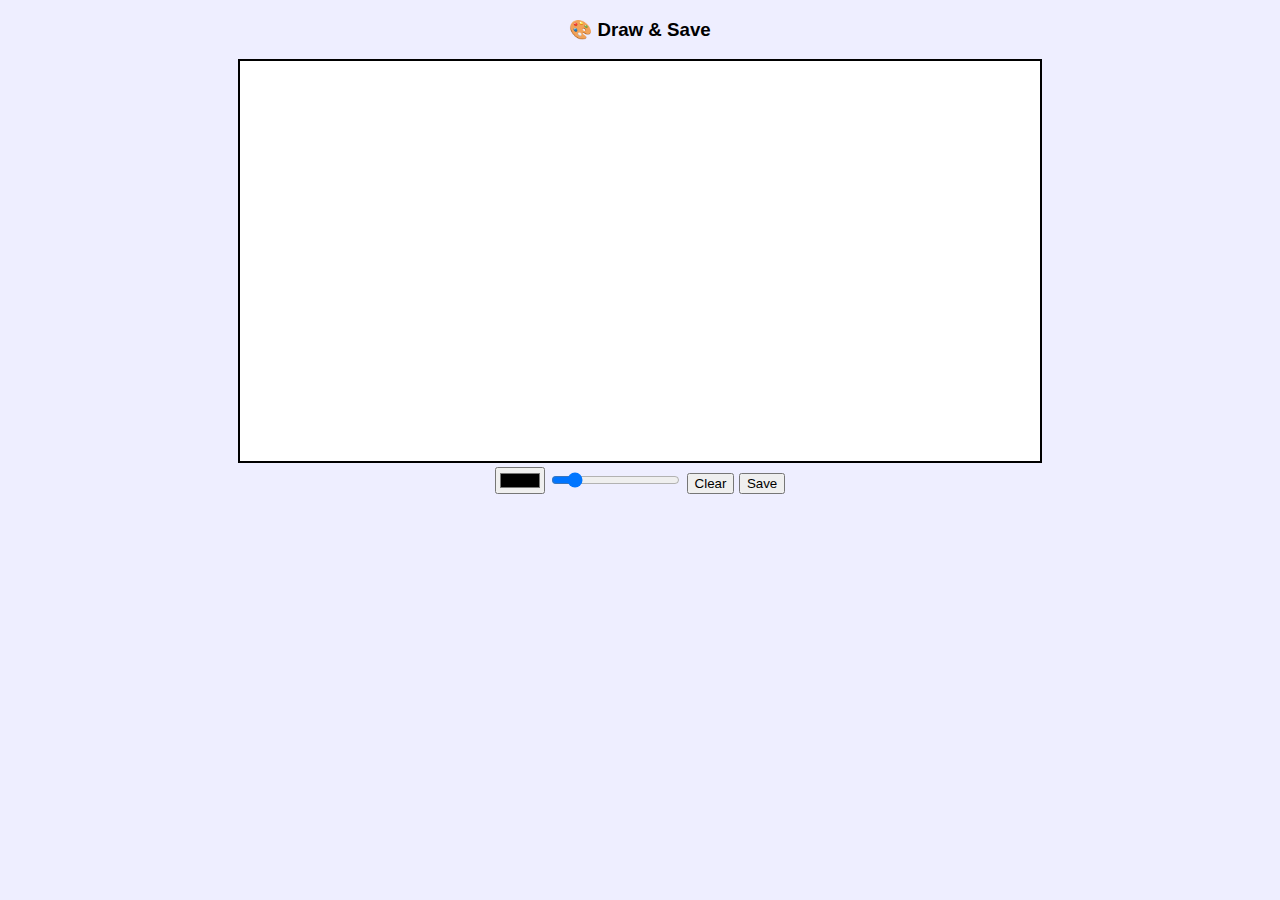
<file: Draw and Save/Draw.html>
<!DOCTYPE html>
<html lang="en">
<head>
<meta charset="UTF-8">
<title>Draw & Save</title>
<style>
body{text-align:center;font-family:Arial;background:#eef}
canvas{border:2px solid #000;background:#fff;cursor:crosshair}
</style>
</head>
<body>
<h3>🎨 Draw & Save</h3>
<canvas id="c" width="800" height="400"></canvas><br>
<input type="color" id="clr" value="#000">
<input type="range" id="sz" min="1" max="30" value="5">
<button id="clrBtn">Clear</button>
<button id="saveBtn">Save</button>
<script>
// setup
const c=document.getElementById("c"),x=c.getContext("2d");
let draw=false;
// start drawing
c.onmousedown=e=>(draw=true,drawLine(e));
// stop drawing
c.onmouseup=()=>x.beginPath(draw=false);
// draw continuously
c.onmousemove=e=>draw&&drawLine(e);
// function to draw line
function drawLine(e){
 const r=c.getBoundingClientRect(),X=e.clientX-r.left,Y=e.clientY-r.top;
 x.lineWidth=sz.value;x.lineCap="round";x.strokeStyle=clr.value;
 x.lineTo(X,Y);x.stroke();x.beginPath();x.moveTo(X,Y);
}
// clear canvas
clrBtn.onclick=()=>x.clearRect(0,0,c.width,c.height);
// save as image
saveBtn.onclick=()=>{let a=document.createElement('a');a.download='drawing.png';a.href=c.toDataURL();a.click();}
</script>
</body>
</html>
</file>
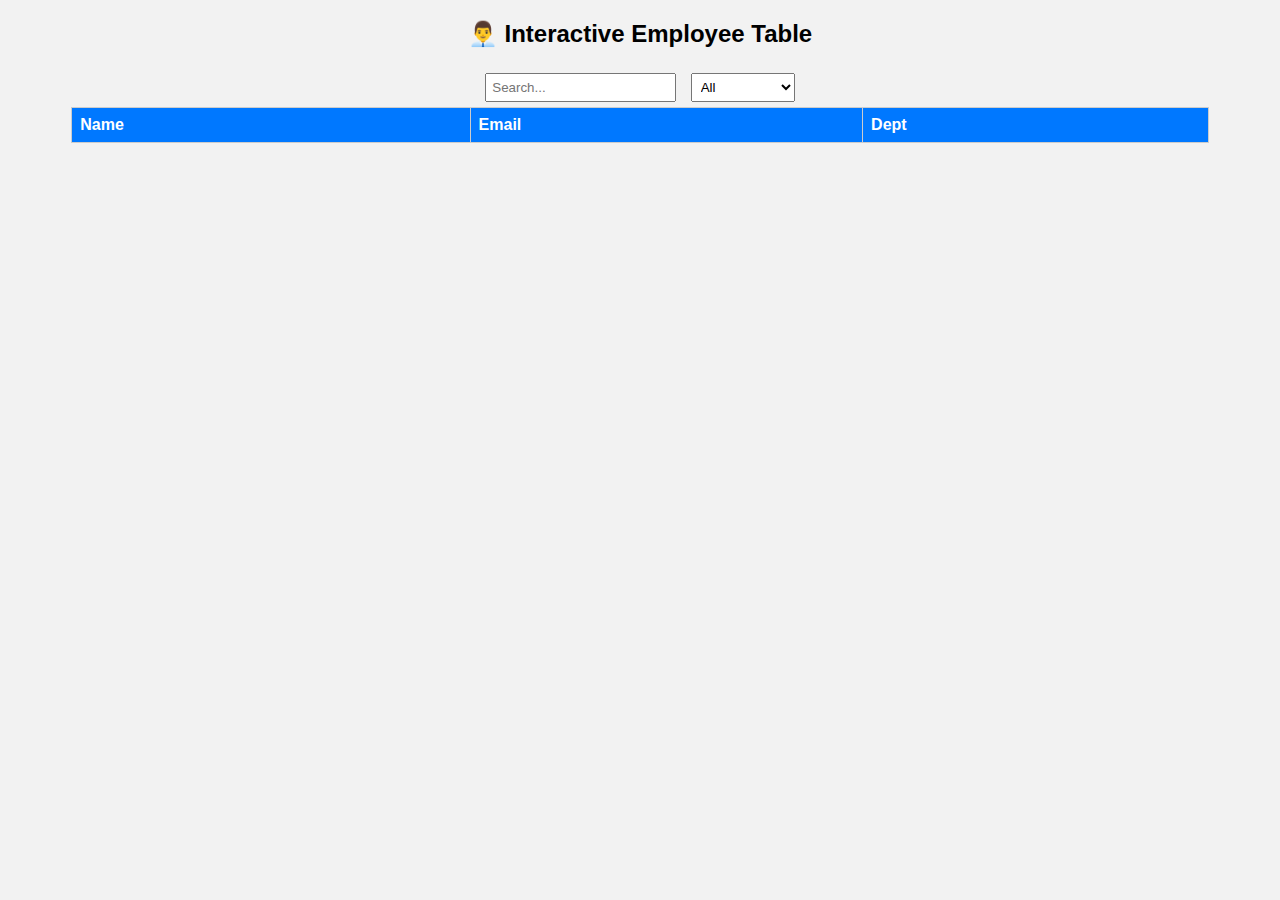
<file: Employee Table/Employee.html>
<!DOCTYPE html>
<html lang="en">
<head>
<meta charset="UTF-8">
<meta name="viewport" content="width=device-width, initial-scale=1.0">
<title>Employee Table</title>
<style>
body{font-family:Arial;text-align:center;background:#f2f2f2}
input,select{margin:5px;padding:5px}
table{margin:auto;border-collapse:collapse;width:90%;background:white}
th,td{border:1px solid #ccc;padding:8px;text-align:left}
th{cursor:pointer;background:#0078ff;color:#fff}
tr:hover{background:#eef}
</style>
</head>
<body>
<h2>👨‍💼 Interactive Employee Table</h2>
<input id="s" placeholder="Search...">
<select id="f"><option value="">All</option><option>Engineering</option><option>HR</option><option>Marketing</option><option>Finance</option><option>Sales</option></select>
<table><thead><tr><th data-c="name">Name</th><th data-c="email">Email</th><th data-c="dept">Dept</th></tr></thead><tbody id="tb"></tbody></table>

<script>
let d=[],depts=["Engineering","HR","Marketing","Finance","Sales"];
async function load(){
  let res=await fetch("https://randomuser.me/api/?results=25");
  let j=await res.json();
  d=j.results.map(x=>({
    name:x.name.first+" "+x.name.last,
    email:x.email,
    dept:depts[Math.floor(Math.random()*depts.length)]
  }));
  show(d);
}
function show(a){
  tb.innerHTML=a.map(e=>`<tr><td>${e.name}</td><td>${e.email}</td><td>${e.dept}</td></tr>`).join("");
}
s.oninput=f.onchange=()=>show(d.filter(x=>x.name.toLowerCase().includes(s.value.toLowerCase())&&(!f.value||x.dept==f.value)));
document.querySelectorAll("th").forEach(th=>th.onclick=()=>{let c=th.dataset.c;d.sort((a,b)=>a[c]>b[c]?1:-1);show(d)});
load();
</script>
</body>
</html>
</file>
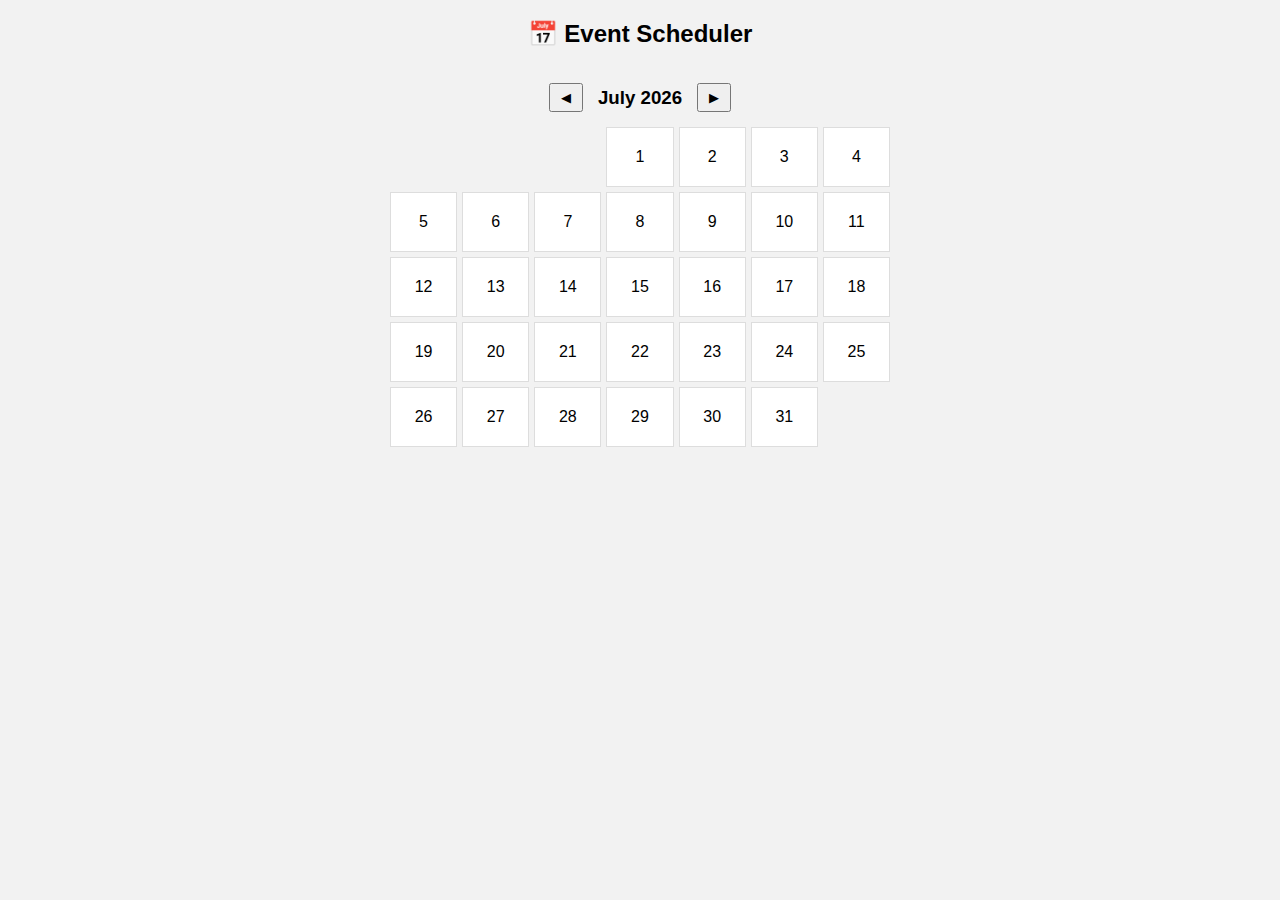
<file: Event Scheduler/Scheduler.html>
<!DOCTYPE html>
<html lang="en">
<head>
<meta charset="UTF-8">
<meta name="viewport" content="width=device-width, initial-scale=1.0">
<title>Event Scheduler</title>
<style>
body{font-family:Arial;text-align:center;background:#f2f2f2}
#cal{display:grid;grid-template-columns:repeat(7,1fr);gap:5px;max-width:500px;margin:auto}
.day{background:#fff;padding:20px;cursor:pointer;border:1px solid #ddd}
.day:hover{background:#e0f0ff}
header{display:flex;justify-content:center;align-items:center;gap:10px}
form{display:none;position:fixed;top:50%;left:50%;transform:translate(-50%,-50%);
background:#fff;padding:20px;border-radius:8px;box-shadow:0 0 10px #aaa}
input{display:block;margin:5px auto;padding:5px;width:80%}
button{margin:5px;padding:5px 10px}
.event{font-size:12px;background:#0078ff;color:#fff;padding:2px;border-radius:3px;margin-top:5px}
</style>
</head>
<body>
<h2>📅 Event Scheduler</h2>
<header>
  <button onclick="chg(-1)">◀</button>
  <h3 id="m"></h3>
  <button onclick="chg(1)">▶</button>
</header>
<div id="cal"></div>

<form id="f">
  <h3>Add Event</h3>
  <input id="title" placeholder="Event Title">
  <input id="loc" placeholder="Location">
  <input id="time" type="time">
  <button type="button" onclick="save()">OK</button>
  <button type="button" onclick="f.style.display='none'">Cancel</button>
</form>

<script>
let d=new Date(),ev={},sel;
function load(){
  cal.innerHTML='';m.innerText=d.toLocaleString('default',{month:'long',year:'numeric'});
  let y=d.getFullYear(),mo=d.getMonth(),fd=new Date(y,mo,1).getDay(),days=new Date(y,mo+1,0).getDate();
  for(let i=0;i<fd;i++)cal.innerHTML+='<div></div>';
  for(let i=1;i<=days;i++){
    let key=`${y}-${mo}-${i}`,html=`<div class='day' onclick='openForm("${key}")'>${i}`;
    if(ev[key])html+=`<div class='event'>${ev[key].title}<br>${ev[key].time}</div>`;
    cal.innerHTML+=html+'</div>';
  }
}
function chg(n){d.setMonth(d.getMonth()+n);load();}
function openForm(k){sel=k;f.style.display='block';}
function save(){
  ev[sel]={title:title.value,loc:loc.value,time:time.value};
  f.style.display='none';title.value=loc.value=time.value='';
  load();
}
load();
</script>
</body>
</html>
</file>
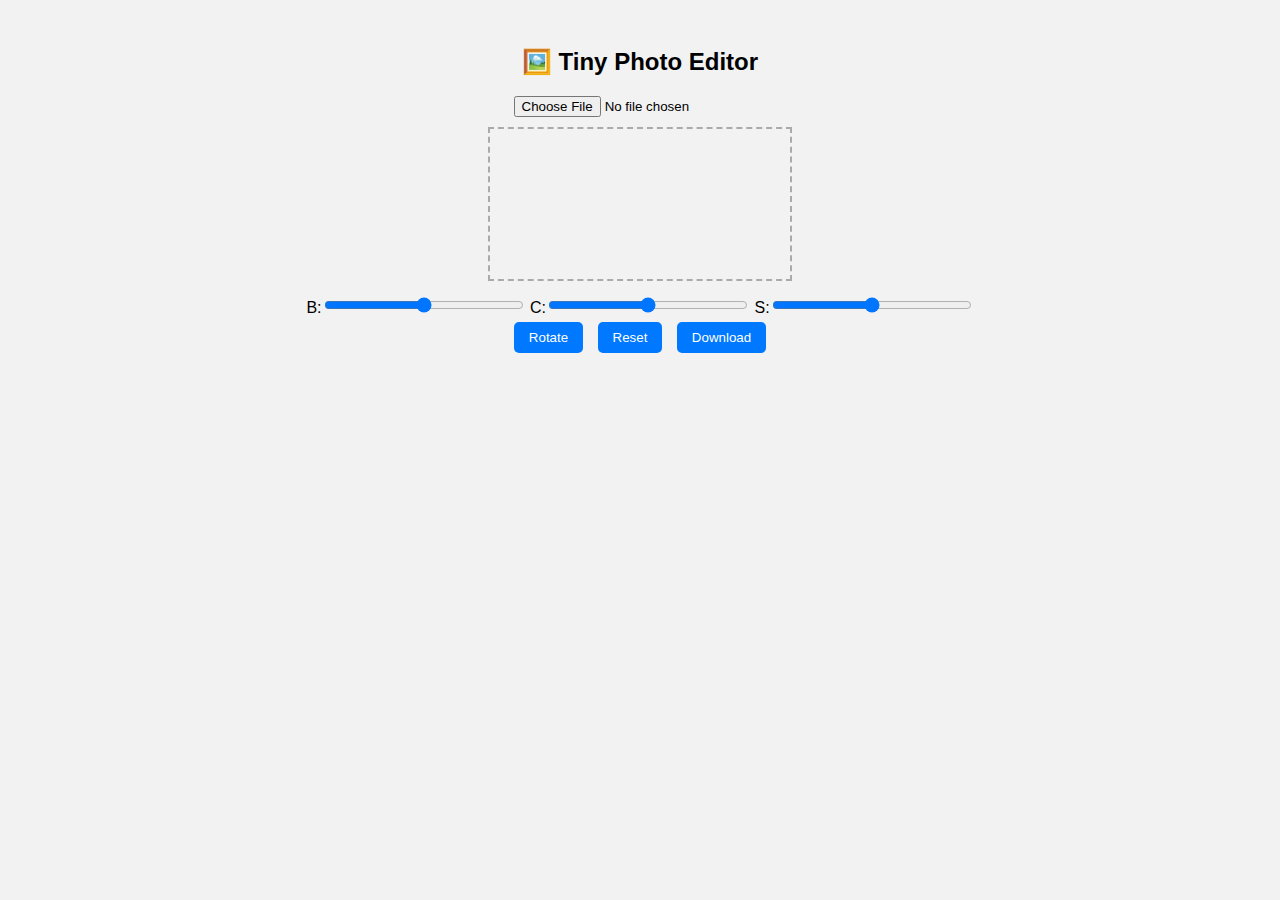
<file: Photo Editer/Editor.html>
<!DOCTYPE html>
<html lang="en">
<head>
<meta charset="UTF-8">
<meta name="viewport" content="width=device-width, initial-scale=1.0">
<title>Tiny Photo Editor (Rotate)</title>
<style>
  body{font-family:Arial;text-align:center;background:#f2f2f2;padding:20px}
  canvas{border:2px dashed #aaa;max-width:300px;margin:10px}
  input[type=range]{width:200px}
  button{margin:5px;padding:8px 15px;border:0;border-radius:5px;background:#0078ff;color:#fff}
</style>
</head>
<body>
<h2>🖼️ Tiny Photo Editor</h2>
<input type="file" id="upload" accept="image/*"><br>
<canvas id="canv"></canvas><br>
<label>B:<input type="range" id="b" min="0" max="200" value="100"></label>
<label>C:<input type="range" id="c" min="0" max="200" value="100"></label>
<label>S:<input type="range" id="s" min="0" max="200" value="100"></label><br>
<button id="rotate">Rotate</button>
<button id="reset">Reset</button>
<button id="save">Download</button>

<script>
let cv=document.getElementById('canv'),cx=cv.getContext('2d'),img=new Image(),angle=0;
upload.onchange=e=>{
  img.src=URL.createObjectURL(e.target.files[0]);
  img.onload=()=>{cv.width=img.width;cv.height=img.height;draw();}
}
[b,c,s].forEach(x=>x.oninput=draw);

function draw(){
  cx.clearRect(0,0,cv.width,cv.height);
  cx.filter=`brightness(${b.value}%) contrast(${c.value}%) saturate(${s.value}%)`;
  cx.save();
  cx.translate(cv.width/2,cv.height/2);
  cx.rotate(angle*Math.PI/180);
  cx.drawImage(img,-img.width/2,-img.height/2);
  cx.restore();
}

rotate.onclick=()=>{
  angle=(angle+90)%360;
  [cv.width,cv.height]=angle%180===0?[img.width,img.height]:[img.height,img.width];
  draw();
}

reset.onclick=()=>{b.value=c.value=s.value=100;angle=0;cv.width=img.width;cv.height=img.height;draw();}
save.onclick=()=>{
  let a=document.createElement('a');
  a.download='edited.png';
  a.href=cv.toDataURL();
  a.click();
}
</script>
</body>
</html>
</file>
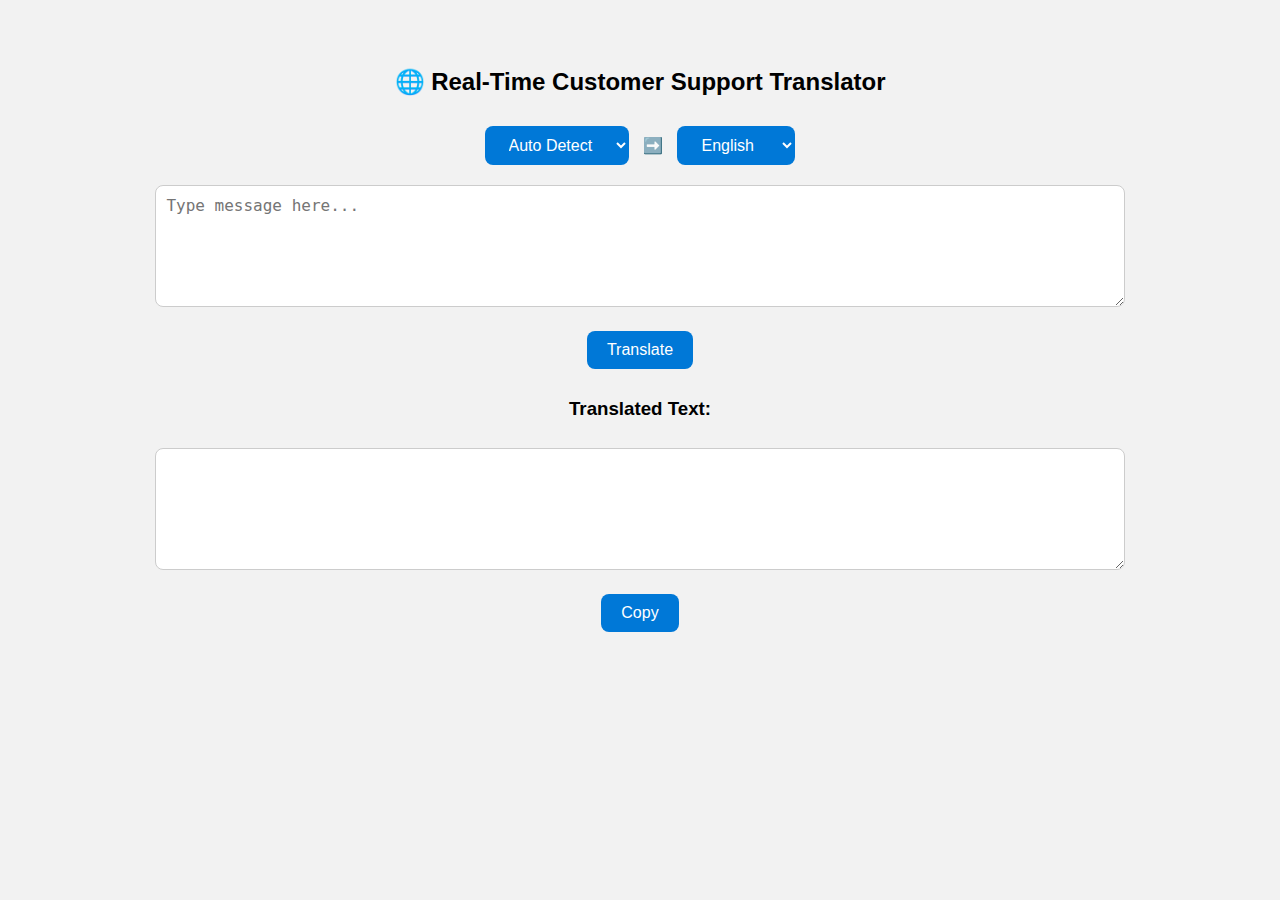
<file: Translator/Translator.html>
<!DOCTYPE html>
<html lang="en">
<head>
<meta charset="UTF-8">
<meta name="viewport" content="width=device-width, initial-scale=1.0">
<title>🌍 Real-Time Translator</title>
<style>
body {
  font-family: Arial, sans-serif;
  background: #f2f2f2;
  text-align: center;
  padding: 40px;
}
textarea {
  width: 80%;
  height: 100px;
  margin: 10px;
  font-size: 16px;
  padding: 10px;
  border: 1px solid #ccc;
  border-radius: 8px;
}
select, button {
  padding: 10px 20px;
  font-size: 16px;
  margin: 10px;
  border-radius: 8px;
  border: none;
  background-color: #0078D7;
  color: white;
  cursor: pointer;
}
button:hover {
  background-color: #005fa3;
}
#outputText {
  background: #fff;
}
</style>
</head>
<body>
  <h2>🌐 Real-Time Customer Support Translator</h2>

  <select id="fromLang">
    <option value="auto" selected>Auto Detect</option>
    <option value="en">English</option>
    <option value="ta">Tamil</option>
    <option value="hi">Hindi</option>
    <option value="es">Spanish</option>
    <option value="fr">French</option>
  </select>

  <span>➡️</span>

  <select id="toLang">
    <option value="en" selected>English</option>
    <option value="ta">Tamil</option>
    <option value="hi">Hindi</option>
    <option value="es">Spanish</option>
    <option value="fr">French</option>
  </select>

  <br>
  <textarea id="inputText" placeholder="Type message here..."></textarea><br>
  <button onclick="translateText()">Translate</button>
  <h3>Translated Text:</h3>
  <textarea id="outputText" readonly></textarea><br>
  <button onclick="copyText()">Copy</button>

<script>
async function translateText() {
  const text = document.getElementById('inputText').value.trim();
  const from = document.getElementById('fromLang').value;
  const to = document.getElementById('toLang').value;

  if (!text) {
    alert("Please type something!");
    return;
  }

  try {
    // Using Google Translate unofficial endpoint (no API key needed)
    const url = `https://translate.googleapis.com/translate_a/single?client=gtx&sl=${from}&tl=${to}&dt=t&q=${encodeURIComponent(text)}`;

    const res = await fetch(url);
    const data = await res.json();

    // Extract translated text
    const translated = data[0].map(item => item[0]).join("");
    document.getElementById('outputText').value = translated;
  } catch (err) {
    console.error(err);
    alert("Translation failed! Try again.");
  }
}

function copyText() {
  const text = document.getElementById('outputText');
  text.select();
  document.execCommand('copy');
  alert("Copied to clipboard!");
}
</script>
</body>
</html>
</file>
